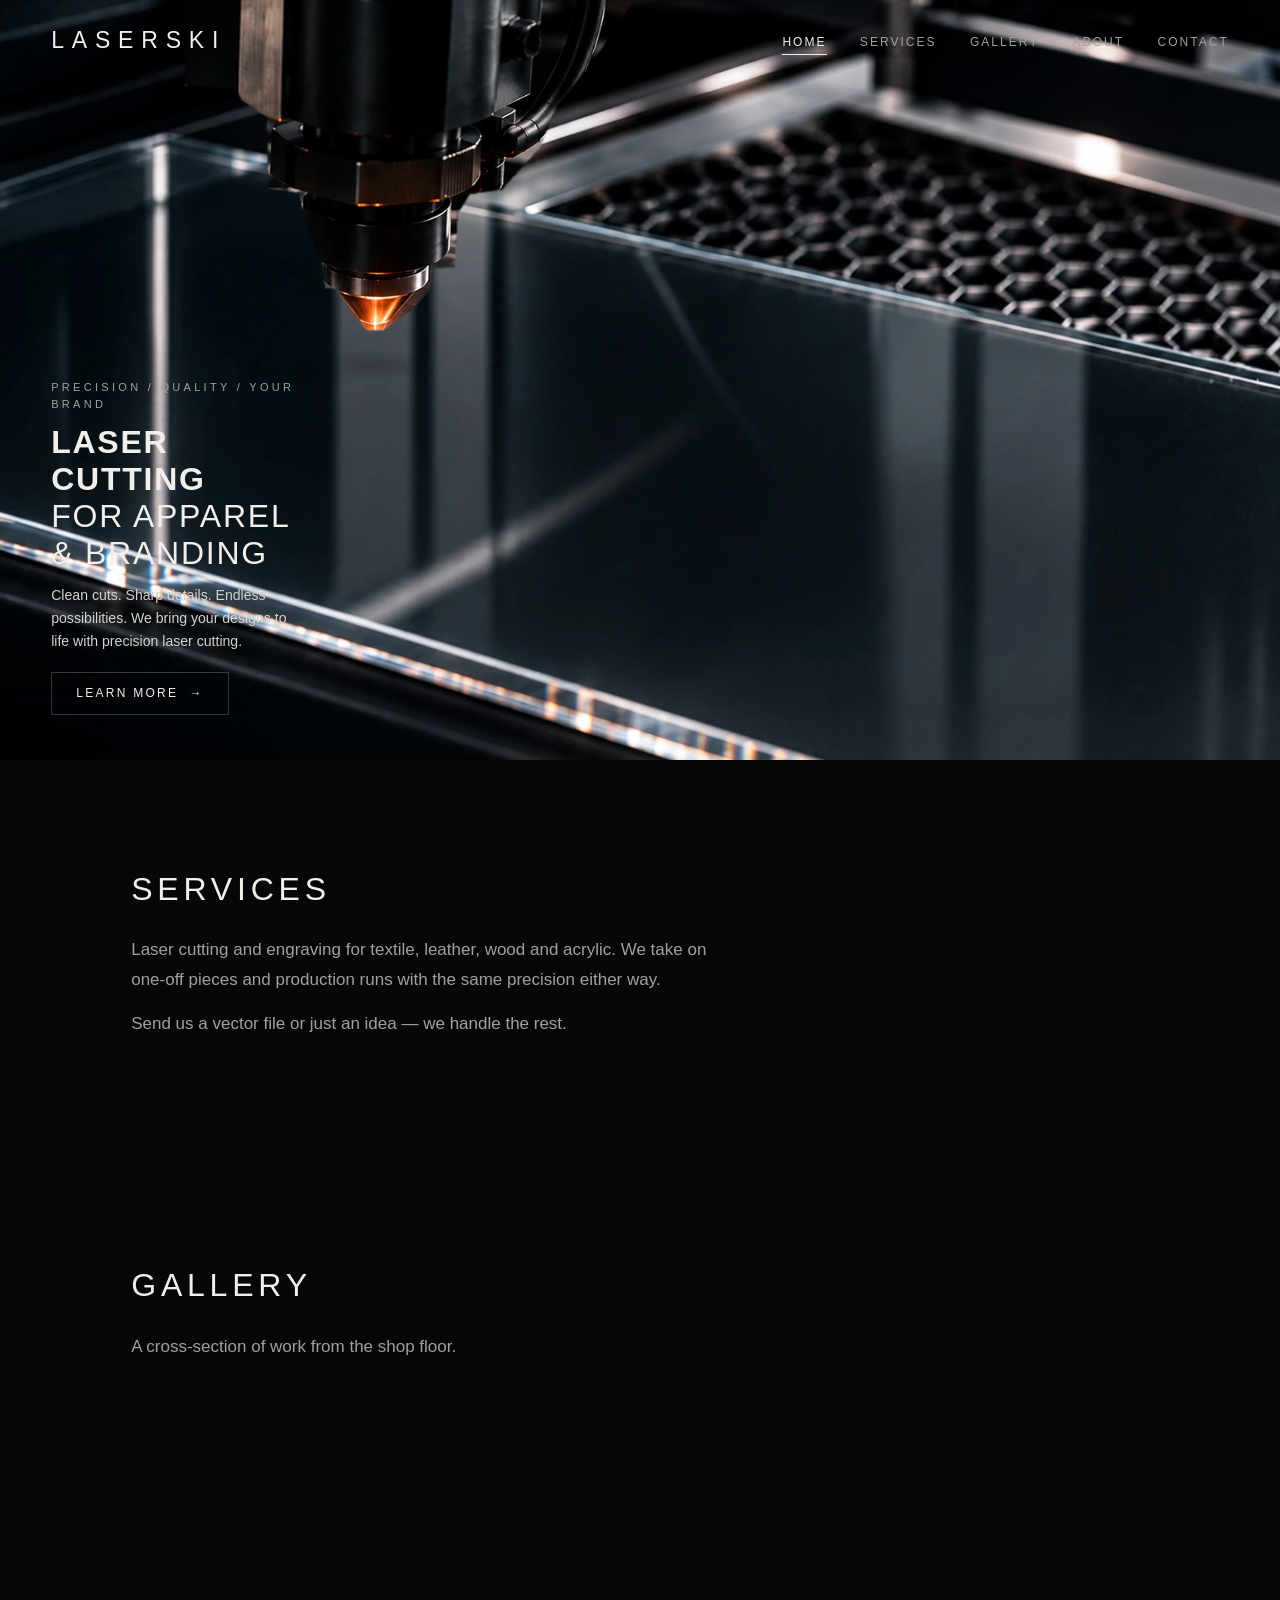
<file: index.html>
<!DOCTYPE html>
<html lang="en">
<head>
  <meta charset="utf-8">
  <meta name="viewport" content="width=device-width, initial-scale=1, viewport-fit=cover">
  <title>Laserski &mdash; Laser Cutting for Apparel &amp; Branding</title>
  <meta name="description" content="Precision laser cutting and engraving for apparel, leather, wood and acrylic. Clean cuts, sharp details.">
  <link rel="icon" href='data:image/svg+xml,<svg xmlns="http://www.w3.org/2000/svg" viewBox="0 0 32 32"><rect width="32" height="32" fill="%230b0b0d"/><circle cx="16" cy="16" r="4" fill="%23ffd58c"/><circle cx="16" cy="16" r="1.6" fill="%23fff"/></svg>'>
  <link rel="preload" as="image" href="assets/img/hero-lit.png" fetchpriority="high">
  <link rel="preload" as="image" href="assets/img/laser-head.png">
  <link rel="stylesheet" href="assets/css/hero.css">
</head>
<body>

  <!-- The plate is the clean photograph, graded by tools/make-letter-render.py so
       the clear-acrylic letters read against the bed. Only the glyph faces are
       touched; assets/img/hero-plate.png keeps the untouched original. The
       animation appends its four overlays into .hero__stage, in the same
       coordinate box, and moves the laser assembly sprite along the letters. -->
  <header class="hero" data-laser-hero>
    <div class="hero__stage" data-laser-stage>
      <img class="hero__plate"
           src="assets/img/hero-lit.png"
           width="1984" height="793"
           fetchpriority="high" decoding="async"
           alt="LASERSKI RADOVI cut from clear acrylic on a laser cutter's honeycomb bed.">
    </div>

    <div class="hero__overlay">
      <div class="masthead">
        <a class="wordmark" href="#">LASERSKI</a>
        <nav aria-label="Main">
          <ul class="nav">
            <li><a href="#" aria-current="page">Home</a></li>
            <li><a href="#services">Services</a></li>
            <li><a href="#gallery">Gallery</a></li>
            <li><a href="#about">About</a></li>
            <li><a href="#contact">Contact</a></li>
          </ul>
        </nav>
      </div>

      <div class="hero__copy">
        <p class="eyebrow">Precision / Quality / Your brand</p>
        <h1 class="hero__title"><b>Laser cutting</b><br>for apparel &amp; branding</h1>
        <p class="hero__lead">Clean cuts. Sharp details. Endless possibilities.
           We bring your designs to life with precision laser cutting.</p>
        <a class="cta" href="#services">Learn more &nbsp;&rarr;</a>
      </div>
    </div>
  </header>

  <main>
    <section class="section" id="services">
      <h2>Services</h2>
      <p>Laser cutting and engraving for textile, leather, wood and acrylic. We take on
         one-off pieces and production runs with the same precision either way.</p>
      <p>Send us a vector file or just an idea &mdash; we handle the rest.</p>
    </section>

    <section class="section section--tall" id="gallery">
      <h2>Gallery</h2>
      <p>A cross-section of work from the shop floor.</p>
    </section>
  </main>

  <script src="assets/js/laser-cut-program.js"></script>
  <script src="assets/js/laser-cutting-animation.js" defer></script>
</body>
</html>
</file>
<file: assets/css/hero.css>
/* ---------------------------------------------------------------------------
   Laserski -- hero
   ---------------------------------------------------------------------------
   The hero is composited from two photographs: a clean plate with no machine in
   it, graded so its clear-acrylic lettering reads against the bed (the glyph
   faces only), and the laser assembly cut out of the matching render as a
   sprite. The animation moves the sprite, so the device follows the cut, and a
   third derived plate -- the same photograph with the lettering painted out --
   is erased along the cut path so the letters are created by the beam rather
   than traced.

   .hero__stage is the shared coordinate box. The plate and all four overlays
   fill it exactly and carry the plate's own viewBox, so they scale as one and
   nothing needs a hard-coded pixel offset.

   Below 900px the overlay text moves out from on top of the plate and stacks
   underneath it, so the whole word stays visible and the copy stays readable
   rather than the plate being cropped down to three letters.
--------------------------------------------------------------------------- */

:root {
  --ink: #07070a;
  --paper: #f2efeb;
  --muted: #a3a09c;
  --rule: rgba(242, 239, 235, 0.22);
  --hero-ratio: 1984 / 793;
  --hero-h: clamp(540px, 60vw, 760px);
}

* { box-sizing: border-box; }

html { -webkit-text-size-adjust: 100%; }

body {
  margin: 0;
  background: var(--ink);
  color: var(--paper);
  font-family: "Helvetica Neue", Helvetica, Arial, sans-serif;
  font-weight: 300;
  line-height: 1.6;
}

img { max-width: 100%; }

a { color: inherit; }

/* --- hero ---------------------------------------------------------------- */

.hero {
  position: relative;
  width: 100%;
  background: #050507;
  overflow: hidden;
}

/* Narrow screens: the plate keeps its own proportions so the whole word stays
   visible, and the copy stacks underneath it. */
.hero__stage {
  position: relative;
  width: 100%;
  aspect-ratio: var(--hero-ratio);
  overflow: hidden;
}

/* cover here is the exact counterpart of preserveAspectRatio="xMidYMid slice"
   on the overlays, so plate and beam crop identically and stay registered. */
.hero__plate {
  display: block;
  width: 100%;
  height: 100%;
  object-fit: cover;
  object-position: center;
  border: 0;
}

/* Four overlays, all sharing the plate's box and viewBox. */
.laser-fx {
  position: absolute;
  inset: 0;
  width: 100%;
  height: 100%;
  pointer-events: none;
}

/* Uncut material, a cut line and the machine are all opaque things: normal blend.
   The stock sits directly on the plate and is erased as the beam passes. */
.laser-fx--stock { z-index: 1; }
.laser-fx--kerf  { z-index: 2; }
.laser-fx--rig   { z-index: 4; }

/* Heat and beam only ever add light, which keeps them inside the photograph. */
.laser-fx--heat { z-index: 3; mix-blend-mode: screen; }
.laser-fx--beam { z-index: 5; mix-blend-mode: screen; }

.laser-fx__kerf {
  fill: none;
  stroke: rgba(0, 0, 0, 0.62);
  stroke-linecap: round;
  stroke-linejoin: round;
}

/* The assembly moves every frame; the particle layers do not need promoting. */
.laser-fx__rig { will-change: transform; }

/* --- masthead ------------------------------------------------------------- */

.masthead {
  position: relative;
  z-index: 10;
  display: flex;
  align-items: center;
  justify-content: space-between;
  gap: 24px;
  flex-wrap: wrap;
  padding: 22px clamp(18px, 4vw, 56px);
}

.wordmark {
  font-size: clamp(17px, 2vw, 23px);
  font-weight: 400;
  letter-spacing: 0.34em;
  text-decoration: none;
  white-space: nowrap;
}

.nav {
  display: flex;
  flex-wrap: wrap;
  gap: clamp(14px, 2.6vw, 38px);
  margin: 0;
  padding: 0;
  list-style: none;
}

.nav a {
  font-size: 12px;
  letter-spacing: 0.17em;
  text-transform: uppercase;
  text-decoration: none;
  padding-bottom: 5px;
  border-bottom: 1px solid transparent;
  transition: border-color 160ms, color 160ms;
}

.nav a:hover,
.nav a[aria-current="page"] { border-bottom-color: currentColor; }

.nav a:not([aria-current="page"]) { color: var(--muted); }

.nav a:focus-visible,
.wordmark:focus-visible,
.cta:focus-visible { outline: 2px solid #ff9527; outline-offset: 4px; }

/* --- hero copy ------------------------------------------------------------ */

.hero__copy {
  position: relative;
  z-index: 10;
  padding: 8px clamp(18px, 4vw, 56px) clamp(40px, 6vw, 72px);
  max-width: 640px;
}

.eyebrow {
  margin: 0 0 clamp(14px, 2vw, 24px);
  font-size: 11px;
  letter-spacing: 0.3em;
  text-transform: uppercase;
  color: var(--muted);
}

.hero__title {
  margin: 0 0 clamp(16px, 2.4vw, 26px);
  font-size: clamp(30px, 5.4vw, 62px);
  line-height: 1.08;
  font-weight: 200;
  letter-spacing: 0.055em;
  text-transform: uppercase;
  text-wrap: balance;
}

.hero__title b { font-weight: 700; }

.hero__lead {
  margin: 0 0 clamp(22px, 3vw, 34px);
  max-width: 46ch;
  font-size: clamp(14px, 1.5vw, 17px);
  color: #d6d2cd;
}

.cta {
  display: inline-block;
  padding: 14px 30px;
  border: 1px solid var(--rule);
  font-size: 12px;
  letter-spacing: 0.19em;
  text-transform: uppercase;
  text-decoration: none;
  transition: border-color 160ms, background-color 160ms;
}

.cta:hover { border-color: var(--paper); background: rgba(242, 239, 235, 0.07); }

/* From 900px up the masthead and copy sit over the plate, as designed. The
   stage is taken out of flow so the copy sets the hero's height and the plate
   covers whatever that turns out to be -- a grid cell would instead stretch the
   plate off its aspect ratio and size the column to the nav's max-content. */
@media (min-width: 900px) {
  .hero { min-height: var(--hero-h); }

  .hero__stage {
    position: absolute;
    inset: 0;
    aspect-ratio: auto;
  }

  .hero__overlay {
    position: relative;
    z-index: 10;
    display: flex;
    flex-direction: column;
    justify-content: space-between;
    min-height: var(--hero-h);
  }

  /* The cut runs diagonally from upper left to lower right, leaving a clear
     wedge beneath it. The copy lives in that wedge: the photograph's own cut
     lettering is the headline, so the type here stays out of its way. */
  .hero__copy {
    align-self: flex-start;
    max-width: 40ch;
    padding-bottom: clamp(26px, 3.5vw, 46px);
  }

  .eyebrow { margin-bottom: 10px; }

  .hero__title {
    font-size: clamp(21px, 2.5vw, 32px);
    line-height: 1.16;
    margin-bottom: 12px;
  }

  .hero__lead {
    font-size: clamp(13px, 1.1vw, 15px);
    max-width: 44ch;
    margin-bottom: 20px;
  }

  .cta { padding: 11px 24px; }
}

/* --- page furniture below the hero, so the scroll behaviour is exercised --- */

.section {
  max-width: 1120px;
  margin: 0 auto;
  padding: clamp(56px, 9vw, 104px) clamp(18px, 4vw, 56px);
}

.section h2 {
  margin: 0 0 20px;
  font-size: clamp(20px, 3vw, 32px);
  font-weight: 400;
  letter-spacing: 0.15em;
  text-transform: uppercase;
}

.section p {
  max-width: 62ch;
  margin: 0 0 14px;
  color: var(--muted);
  font-size: clamp(15px, 1.5vw, 17px);
  line-height: 1.75;
}

.section--tall { min-height: 88vh; }

@media (prefers-reduced-motion: reduce) {
  /* The script keeps the assembly at rest and drops only the moving layers;
     the stylesheet does the same, so a laser bed never loses its laser. */
  .laser-fx--stock,
  .laser-fx--kerf,
  .laser-fx--heat,
  .laser-fx--beam { display: none !important; }
  .nav a, .cta { transition: none; }
}
</file>
